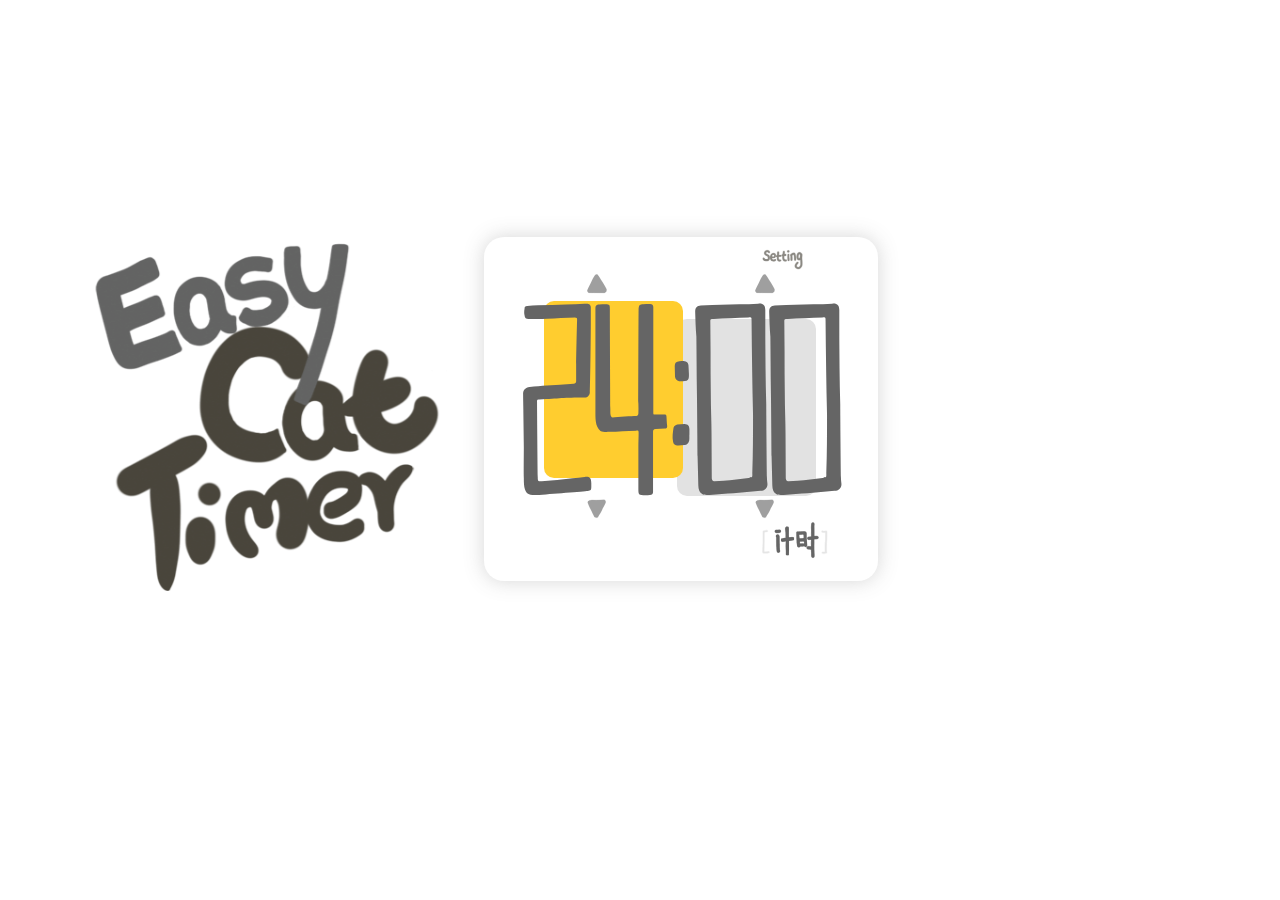
<file: index.html>
<!DOCTYPE html>
<html>
    <head>
        <meta charset="UTF-8">
        <meta name="viewport" content="width=device-width, user-scalable=no, initial-scale=1.0, maximum-scale=1.0, minimum-scale=1.0">
        <title>Easy Cat Timer</title>
        <link type="image/x-icon" href="[data-uri]" rel="icon">
        <link rel="stylesheet" href="./style.css">
    </head>
    <body>
        <div id="audios">
            <audio class="buttonDown" src="./asset/ButtonDown.wav" preload="auto"></audio>
            <audio class="buttonUp" src="./asset/ButtonUp.wav" preload="auto"></audio>
            <audio class="addOrLessNumber" src="./asset/AddOrLessNumber.wav" preload="auto"></audio>
            <audio class="catUp1" src="./asset/CatUp-01.wav" preload="auto"></audio>
            <audio class="catUp2" src="./asset/CatUp-02.wav" preload="auto"></audio>
            <audio class="catUp3" src="./asset/CatUp-03.wav" preload="auto"></audio>
            <audio class="catDown1" src="./asset/CatDown-01.wav" preload="auto"></audio>
            <audio class="catDown2" src="./asset/CatDown-02.wav" preload="auto"></audio>
            <audio class="catDown3" src="./asset/CatDown-03.wav" preload="auto"></audio>
            <audio class="complete" src="./asset/Complete.mp3" preload="auto"></audio>
        </div>
        <div id="background"></div>
        <main id="main">
            <div id="logo">
                <div class="image"></div>
            </div>
            <div id="timerApp">
                <div id="timingUi" class="ui">
                    <div class="background">
                        <div class="gray"></div>
                        <div class="yellow"></div>
                    </div>
                    <div>
                        <div class="clock">
                            <p class="colonText">:</p> 
                            <p class="minuteText">24</p>
                            <p class="secondsText">00</p>
                        </div>
                        <div>
                            <div class="minuteButtons">
                                <button class="numberButton"></button>
                                <button class="addButton"></button>
                                <button class="lessButton"></button>
                            </div>
                            <div class="secondsButtons">
                                <button class="numberButton"></button>
                                <button class="addButton"></button>
                                <button class="lessButton"></button>
                            </div>
                        </div>
                    </div>
                    <div>
                        <div class="start">
                            <button class="button"></button>
                            <div class="line"></div>
                        </div>
                    </div>
                    <div class="changeClockInput">
                        <button class="closeButton"></button>
                        <div class="minute">
                            <input class="input" type="text" maxlength="2" value="20"/>
                        </div>
                        <div class="seconds">
                            <input class="input" type="text" maxlength="2" value="00"/>
                        </div>
                    </div>
                </div>
                <div id="countdownUi" class="ui">
                    <div class="time">
                        <p class="timeText">00:00</p>
                    </div>
                    <div class="timeIsUp">
                        <div class="image"></div>
                    </div>
                    <div class="paused">
                        <div class="background"></div>
                        <div class="pausedImage"></div>
                        <p class="timeText">00:00</p>
                    </div>
                    <div class="blackCat">
                        <div class="cat">
                            <div class="body"></div>
                            <div class="mouth"></div>
                            <div class="close"></div>
                        </div>
                        <div class="rope">
                            <div class="line"></div>
                            <div class="text">
                                <div class="reset"></div>
                            </div>
                        </div>
                    </div>
                    <div class="yellowCat">
                        <div class="cat">
                            <div class="body"></div>
                            <div class="mouth"></div>
                            <div class="close"></div>
                            <div class="hand"></div>
                        </div>
                        <div class="rope">
                            <div class="line"></div>
                            <div class="text">
                                <div class="pause"></div>
                                <div class="resume"></div>
                            </div>
                        </div>
                    </div>
                </div>
                <div id="settingUi" class="ui">
                    <div>
                        <div class="leftBackground"></div>
                        <button class="closeButton"></button>
                        <div class="bubbleBox"></div>
                        <div class="roundedCorner"></div>
                        <div class="rightBackground"></div>
                    </div>
                    <div>
                        <div class="divideLine"></div>
                        <div class="logo"></div>
                        <div class="version"></div>
                        <a class="githubButton" href="https://github.com/xujiangjiang/Easy-Cat-Timer" target="_blank"></a>
                        <button class="staffButton"></button>
                    </div>
 
                    <div>
                        <div class="settingTitle"></div>
                        <div class="volume">
                            <div class="volumeSlider">
                                <div class="background"></div>
                                <div class="round"></div>
                            </div>
                            <div class="inputVolumeSlider">
                                <input class="input" type="range" value="100" min="0" max="100" step="10"/>
                            </div>
                            <div class="volumeNumber">
                                <div class="background"></div>
                                <p class="number">100</p>
                            </div>
                        </div>
                        <div class="language">
                            <button class="currentLanguage">
                                <div class="chinese"></div>
                                <div class="english"></div>
                            </button>
                            <div class="chooseLanguage">
                                <a class="chinese" href="../chinese/index.html" target="_blank"></a>
                                <a class="english" href="../english/index.html" target="_blank"></a>
                            </div>
                        </div>
                    </div>
                </div>
                <div id="titleBarUi" class="ui">
                    <button class="settingToggle"></button>
                    <button class="minimumButton" style="visibility: hidden;"></button>
                    <button class="closeButton" style="visibility: hidden;"></button>
                </div>
            </div>
        </main>
                <nav id="topMenu" style="visibility: hidden;">
            <div class="openButton">
                <div class="image"></div>
            </div>
            <div class="menu">
                <div class="buttons">
                    <a class="logo" href="./index.html" target="_blank">
                        <div class="image"></div>
                    </a>
                    <div class="version">
                        <div class="rect"></div>
                        <div class="corner"></div>
                        <div class="text">v1.0</div>
                    </div>
                    <a class="whatIsIt" href="./what-is-it/index.html" target="_blank">
                        <div class="text">这是什么?</div>
                        <div class="line"></div>
                    </a>
                    <div class="language">
                        <div class="text">语言</div>
                        <div class="line"></div>
                        <div class="choose">
                            <div class="box"></div>
                            <div class="corner"></div>
                            <a class="english" href="../english/index.html" target="_blank">English</a>
                            <a class="chinese" href="../chinese/index.html" target="_blank">简体中文</a>
                        </div>
                    </div>
                    <div class="null"></div>
                    <a class="download" href="./download/index.html" target="_blank">下载桌面版</a>
                    <div class="close">
                        <div class="image"></div>
                    </div>
                </div>
            </div>
        </nav>
    </body>
    <script src="./script.js"></script>
</html>
</file>
<file: style.css>
@font-face{
    font-family: "MaybeCuteFont";
    src: url([data-uri]);
}
*{
    font-family: Helvetica,Arial,Verdana,sans-serif;
}
body{
    margin: 0px;
    padding: 0px;
}
button{
    margin: 0px;
    padding: 0px;
    border: 0px;
    outline: none;
    background-color: transparent;
}
p{
    padding: 0px;
    margin: 0px;
}
input::selection, p::selection{
    background-color: rgba(169, 169, 169, 0.6);
}
div,button,a{
    backface-visibility:hidden;
    -webkit-backface-visibility:hidden;
    -moz-backface-visibility:hidden;
    -ms-backface-visibility:hidden;
    background-repeat: no-repeat;
    background-size: 100% 100%;
    -webkit-tap-highlight-color: transparent;
    -webkit-touch-callout:none;
}
a{
    text-decoration: none;
    display: block;
}
#background{
    width: 100%;
    height: 100%;
    position: absolute;
    background-color: white;
}
#main{
    width: 1100px;
    height: 435px;
    position: fixed;
    top: 44%;
    margin-top: -197px;
    left: 50%;
    margin-left: -550px;
    background-color: transparent;
    opacity: 1;  
    display: flex;
    flex-direction: row;
}
#logo{
    width: 352px;
    height: 348px;
    position: relative;
    top: 44px;
    left: 0px;
    margin-right: 37px;
    margin-left: 5px;
}
#logo *{
    position: absolute;
}
#logo .image{
    width: 352px;
    height: 348px;
    top: 0px;
    left: 0px;
    background-image: url([data-uri]);
}
#navigationBar{
    width: 200px;
    height: 435px;
    position: relative;
    top: 0px;
    left: 0px;
    margin-left: 47px;
}
#navigationBar *{
    position: absolute;
}
#navigationBar .whatIsIt{
    width: 160px;
    height: 67px;
    top: 192px;
    left: 15px;
    cursor: pointer;
}
#navigationBar .whatIsIt .bubble{
    width: 19px;
    height: 16px;
    top: 51px;
    left: 0px;
    background-image: url([data-uri]);
}
#navigationBar .whatIsIt .rect{
    width: 110px;
    height: 53px;
    top: 12px;
    left: 19px;
    background-image: url([data-uri]);
}
#navigationBar .whatIsIt .text{
    width: 141px;
    height: 64px;
    top: -1px;
    left: 16px;
    background-image: url([data-uri]);
}
#navigationBar .download{
    width: 182px;
    height: 50px;
    top: 266px;
    left: 0px;
    cursor: pointer;
}
#navigationBar .download .bubble{
    width: 24px;
    height: 16px;
    top: 25px;
    left: 12px;
    background-image: url([data-uri]);
}
#navigationBar .download .rect{
    width: 121px;
    height: 40px;
    top: 7px;
    left: 36px;
    background-image: url([data-uri]);
}
#navigationBar .download .text{
    width: 135px;
    height: 49px;
    top: 0px;
    left: 40px;
    background-image: url([data-uri]);
}
#navigationBar .other{
    width: 145px;
    height: 45px;
    top: 323px;
    left: 0px;
    cursor: pointer;
}
#navigationBar .other .bubble{
    width: 24px;
    height: 15px;
    top: 12px;
    left: 6px;
    background-image: url([data-uri]);
}
#navigationBar .other .rect{
    width: 109px;
    height: 45px;
    top: 0px;
    left: 32px;
    background-image: url([data-uri]);
}
#navigationBar .other .text{
    width: 82px;
    height: 43px;
    top: 1px;
    left: 40px;
    background-image: url([data-uri]);
}
#navigationBar .language{
    width: 100px;
    height: 90px;
    left: 60%;
    margin-left: -50px;
    top: 50px;
    visibility: visible;
    opacity: 1;
}
#navigationBar .language .box{
    width: 100px;
    height: 85px;
    border-radius: 7px;
    top: 5px;
    background-color: #ececec;
}
#navigationBar .language .corner{
    width: 0px;
    height: 0px;
    top: -11px;
    left: 40px;
    border: 10px solid;
    border-color: transparent transparent #ececec transparent;
    transform: scale(0.7,1);
}
#navigationBar .language .english{
    width: 80px;
    height: 24px;
    border-radius: 3px;
    left: 50%;
    margin-left: -42px;
    top: 15px;
    border-width: 2px;
    border-style: solid;
    border-color: transparent;
    text-align: center;
    white-space: nowrap;
    line-height: 24px;
    color: #4a463c;
    font-size: 14px;
    font-weight: bold;
    user-select: none;
}
#navigationBar .language .chinese{
    width: 80px;
    height: 24px;
    border-radius: 3px;
    left: 50%;
    margin-left: -42px;
    top: 47px;
    border-width: 2px;
    border-style: solid;
    border-color: #4a463c;
    text-align: center;
    white-space: nowrap;
    line-height: 24px;
    color: #4a463c;
    font-size: 14px;
    font-weight: bold;
    user-select: none;
}
#topMenu{
    width: 100%;
    height: 0px;
    position: absolute;
    top: 0px;
    right: 0px;
}
#topMenu *{
    position: absolute;
}
#topMenu .openButton{
    width: 36px;
    height: 32px;
    border-radius: 5px;
    top: 22px;
    right: 2%;
    background-color: transparent;
    cursor: pointer;
}
#topMenu .openButton .image{
    width: 20px;
    height: 17px;
    top: 50%;
    margin-top: -8px;
    left: 50%;
    margin-left: -10px;
    background-image: url([data-uri]);
    opacity: 0.65;
    pointer-events:none;
}
#topMenu .menu{
    width: 100%;
    height: 85px;
    top: -115px;
    left: 0px;
    background-color: white;
    box-shadow: 0px 0px 20px 0px rgba(91, 91, 91, 0.25) ;
}
#topMenu .menu .buttons{
    min-width: 200px;
    max-width: 1308px;
    height: 85px;
    margin: 0 auto;
    position: static;
    display:flex;
    flex-direction:row;
    flex-wrap: nowrap;
    justify-content: center;
}
#topMenu .menu .buttons .logo{
    width: 65px;
    height: 85px;
    flex-grow:0;
    flex-shrink: 0;
    position: relative;
    margin-left: 25px;
    cursor: pointer;
}
#topMenu .menu .buttons .logo .image{
    width: 65px;
    height: 65px;
    top: 10px;
    left: 1px;
    background-image: url([data-uri]);
}
#topMenu .menu .buttons .null{   
    position: relative;
    margin-right: auto;
}
#topMenu .menu .buttons .version{
    width: 100px;
    height: 85px;
    flex-grow:0;
    flex-shrink: 0;
    position: relative;
}
#topMenu .menu .buttons .version .rect{
    width: 45px;
    height: 22px;
    border-radius: 5px;
    left: 16px;
    top: 39px;
    background-color: #656565;
}
#topMenu .menu .buttons .version .corner{
    width: 0px;
    height: 0px;
    top: 44px;
    left: 2px;
    border: 8px solid;
    border-color: transparent #656565 transparent transparent;
    transform: scale(1,0.55);
}
#topMenu .menu .buttons .version .text{
    width: 45px;
    height: 22px;
    left: 16px;
    top: 39px;
    font-size: 14px;
    font-weight: bold;
    color: #ffcd2f;
    white-space: nowrap;
    line-height:22px;
    text-align: center;
    user-select: none;
}
#topMenu .menu .buttons .whatIsIt{
    height: 85px;
    flex-grow:0;
    flex-shrink: 0;
    padding: 0px 16px;
    display: inline-block;
    position: relative;
}
#topMenu .menu .buttons .whatIsIt .text{
    position: relative;
    white-space: nowrap;
    line-height:85px;
    font-size: 16px;
    font-weight: bold;
    color: #464644;
    user-select: none;
    cursor: pointer;
}
#topMenu .menu .buttons .whatIsIt .line{
    width: 100%;
    height: 4px;
    border-radius: 2px;
    position: relative;
    top: -30px;
    opacity: 0;
    background-color: gray;
    pointer-events:none;
}
#topMenu .menu .buttons .language{
    height: 85px;
    flex-grow:0;
    flex-shrink: 0;
    padding: 0px 16px;
    display: inline-block;
    position: relative;
}
#topMenu .menu .buttons .language .text{
    position: relative;
    white-space: nowrap;
    line-height:85px;
    font-size: 16px;
    font-weight: bold;
    color: #464644;
    user-select: none;
    cursor: pointer;
}
#topMenu .menu .buttons .language .line{
    width: 100%;
    height: 4px;
    border-radius: 2px;
    position: relative;
    top: -30px;
    opacity: 0;
    background-color: gray;
    pointer-events:none;
}
#topMenu .menu .buttons .download{
    width: 127px;
    height: 41px;
    border-radius: 10px;
    position: relative;
    flex-grow:0;
    flex-shrink: 0;
    margin-right: 19px;
    margin-top: 23px;
    background-color: #ffcd2f;
    cursor: pointer;
    text-align: center;
    white-space: nowrap;
    line-height: 41px;
    color: #4a463c;
    font-size: 15px;
    font-weight: bold;
    user-select: none;
}
#topMenu .menu .buttons .close{
    width: 28px;
    height: 28px;
    border-radius: 3px;
    background-color: white;
    flex-grow:0;
    flex-shrink: 0;
    margin-right: 23px;
    margin-top: 31px;
    position: relative;
    cursor: pointer;
}
#topMenu .menu .buttons .close .image{
    width: 20px;
    height: 19px;
    top: 4px;
    left: 4px;
    background-image: url([data-uri]);
}
#topMenu .menu .buttons .language .choose{
    width: 100px;
    height: 90px;
    left: 50%;
    margin-left: -50px;
    top: 65px;
    visibility: hidden;
    opacity: 0;
}
#topMenu .menu .buttons .language .choose .box{
    width: 100px;
    height: 85px;
    border-radius: 7px;
    top: 5px;
    background-color: #ececec;
}
#topMenu .menu .buttons .language .choose .corner{
    width: 0px;
    height: 0px;
    top: -11px;
    left: 40px;
    border: 10px solid;
    border-color: transparent transparent #ececec transparent;
    transform: scale(0.7,1);
}
#topMenu .menu .buttons .language .choose .english{
    width: 80px;
    height: 24px;
    border-radius: 3px;
    left: 50%;
    margin-left: -42px;
    top: 15px;
    border-width: 2px;
    border-style: solid;
    border-color: transparent;
    text-align: center;
    white-space: nowrap;
    line-height: 24px;
    color: #4a463c;
    font-size: 14px;
    font-weight: bold;
    user-select: none;
}
#topMenu .menu .buttons .language .choose .chinese{
    width: 80px;
    height: 24px;
    border-radius: 3px;
    left: 50%;
    margin-left: -42px;
    top: 47px;
    border-width: 2px;
    border-style: solid;
    border-color: #4a463c;
    text-align: center;
    white-space: nowrap;
    line-height: 24px;
    color: #4a463c;
    font-size: 14px;
    font-weight: bold;
    user-select: none;
}
#navigationBar .whatIsIt .rect{
    transition: transform 0.1s,filter 0.1s;
    transform: scale(1) translate(0px,0px);
    filter: none;
}
#navigationBar .whatIsIt:hover .rect{
    transform: scale(1) translate(0px,5px);
    filter: brightness(80%);
}
#navigationBar .whatIsIt:active .rect{
    transform: scale(0.75) translate(0px,10px);
}
#navigationBar .whatIsIt .text{
    transition: transform 0.1s;
    transform: translate(0px,0px);
}
#navigationBar .whatIsIt:hover .text{
    transform: translate(0px,-5px);
}
#navigationBar .download .rect{
    transition: transform 0.1s,filter 0.1s;
    transform: scale(1) translate(0px,0px);
    filter: none;
}
#navigationBar .download:hover .rect{
    transform: scale(1) translate(0px,6px);
    filter: brightness(80%);
}
#navigationBar .download:active .rect{
    transform: scale(0.75) translate(0px,6px);
}
#navigationBar .download .text{
    transition: transform 0.1s;
    transform: translate(0px,0px);
}
#navigationBar .download:hover .text{
    transform: translate(0px,-6px);
}
#navigationBar .other .rect{
    transition: transform 0.1s,filter 0.1s;
    transform: translate(0px,0px);
    filter: none;
}
#navigationBar .other:hover .rect{
    transform: translate(0px,6px);
    filter: brightness(80%);
}
#navigationBar .other:active .rect{
    transform: translate(0px,6px);
}
#navigationBar .other .text{
    transition: transform 0.1s;
    transform: translate(0px,0px);
}
#navigationBar .other:hover .text{
    transform: translate(0px,-6px);
}
#navigationBar .other .language{
    transition: opacity 0.2s;
    opacity: 0;
    visibility: hidden;
}
#navigationBar .other:hover .language{
    opacity: 1;
    visibility: visible;
}
#navigationBar .other .language .english{
    transition: transform 0.1s, border-color 0.1s;
    transform: scale(1,1);
    border-color: transparent;
}
#navigationBar .other .language .english:hover{
    border-color: #4a463c;
}
#navigationBar .other .language .english:active{
    transform: scale(0.85,0.75);
}
#navigationBar .other .language .chinese{
    transition: transform 0.1s, border-color 0.1s;
    transform: scale(1,1);
    border-color: transparent;
}
#navigationBar .other .language .chinese:hover{
    border-color: #4a463c;
}
#navigationBar .other .language .chinese:active{
    transform: scale(0.85,0.75);
}
#topMenu .menu{
    transition: top 0.2s;
    top: -115px;
}
#topMenu .openButton{
    transition: background-color 0.1s, transform 0.1s;
    background-color: transparent;
    transform: scale(1);
}
#topMenu .openButton:hover{
    background-color: rgb(240, 240, 240);
}
#topMenu .openButton:active{
    transform: scale(0.75);
}
#topMenu .openButton .image{
    opacity: 0.64;
}
#topMenu .openButton:hover .image{
    opacity: 1;
}
#topMenu .menu .buttons .logo{
    transition: transform 0.1s;
    transform: scale(1);
}
#topMenu .menu .buttons .logo:active{
    transform: scale(0.85);
}
#topMenu .menu .buttons .whatIsIt{
    transition: transform 0.1s;
    transform: scale(1);
}
#topMenu .menu .buttons .whatIsIt:active{
    transform: scale(0.75);
}
#topMenu .menu .buttons .whatIsIt .line{
    transition: opacity 0.1s, transform 0.1s;
    transform: scale(0.55,1);
    opacity: 0;
}
#topMenu .menu .buttons .whatIsIt:hover .line{
    transform: scale(1,1);
    opacity: 0.5;
}
#topMenu .menu .buttons .language .line{
    transition: opacity 0.1s, transform 0.1s;
    transform: scale(0.55,1);
    opacity: 0;
}
#topMenu .menu .buttons .language:hover .line{
    transform: scale(1,1);
    opacity: 0.5;
}
#topMenu .menu .buttons .download{
    transition: transform 0.1s;
    transform: scale(1,1);
}
#topMenu .menu .buttons .download:active{
    transform: scale(0.9,0.8);
}
#topMenu .menu .buttons .close{
    transition: transform 0.1s, background-color 0.1s;
    transform: scale(1);
    background-color: white;
}
#topMenu .menu .buttons .close:hover{
    background-color: #e6e6e6;
}
#topMenu .menu .buttons .close:active{
    transform: scale(0.75);
}
#topMenu .menu .buttons .language .choose{
    transition: opacity 0.2s;
    opacity: 0;
    visibility: hidden;
}
#topMenu .menu .buttons .language:hover .choose{
    opacity: 1;
    visibility: visible;
}
#topMenu .menu .buttons .language .choose .english{
    transition: transform 0.1s, border-color 0.1s;
    transform: scale(1,1);
    border-color: transparent;
}
#topMenu .menu .buttons .language .choose .english:hover{
    border-color: #4a463c;
}
#topMenu .menu .buttons .language .choose .english:active{
    transform: scale(0.85,0.75);
}
#topMenu .menu .buttons .language .choose .chinese{
    transition: transform 0.1s, border-color 0.1s;
    transform: scale(1,1);
    border-color: transparent;
}
#topMenu .menu .buttons .language .choose .chinese:hover{
    border-color: #4a463c;
}
#topMenu .menu .buttons .language .choose .chinese:active{
    transform: scale(0.85,0.75);
}
#timerApp{
    width: 394px;
    height: 344px;
    border-radius: 20px;
    position: relative;
    left: 0px;
    top: 38px;
    box-shadow: 0px 0px 20px 0px rgba(91, 91, 91, 0.25) ;
    background-color: transparent;
    opacity: 1;
    overflow: hidden;
    flex-grow: 0;
    flex-shrink: 0;
}
#timerApp .ui{
    width: 394px;
    height: 344px;
    border-radius: 20px;
    position: absolute;
    left: 0px;
    top: 0px;
}
#timerApp *{
    position: absolute;
}
#timerApp #titleBarUi{
    width: 0px;
    height: 34px;
    border-radius: 0px;
    position: absolute;
    left: 270px;
    top: 0px;
}
#titleBarUi .settingToggle{
    width: 52px;
    height: 24px;
    border-radius: 5px;
    top: 9px;
    left: 2px;
    background-image: url([data-uri]);
    background-color: transparent;
    background-position: center bottom;
    background-size: 41px 21px;
    cursor: pointer;
}
#titleBarUi .minimumButton{
    width: 24px;
    height: 24px;
    border-radius: 5px;
    top: 8px;
    left: 56px;
    background-image: url([data-uri]);
    background-color: transparent;
    background-position: center center;
    background-size: 17px 6px;
    cursor: not-allowed;
}
#titleBarUi .closeButton{
    width: 24px;
    height: 24px;
    border-radius: 5px;
    top: 8px;
    left: 82px;
    background-image: url([data-uri]);
    background-color: transparent;
    background-position: center center;
    background-size: 16px 18px;
    cursor: pointer;
}
#countdownUi{
    display: none;
    overflow: hidden;
}
#countdownUi .time .timeText{
    width: 394px;
    height: 270px;
    left: 0px;
    top: 10px;
    font-family: "MaybeCuteFont";
    font-size: 270px;
    text-align: center;
    color: #656565;
    user-select: none;
}
#countdownUi .timeIsUp{
    width: 394px;
    height: 344px;
    background-color: white;
    opacity: 0;
}
#countdownUi .timeIsUp .image{
    width: 369px;
    height: 107px;
    left: 12px;
    top: 109px;
    background-image: url([data-uri]);
}
#countdownUi .paused{
    visibility: hidden;
}
#countdownUi .paused .pausedImage{
    width: 311px;
    height: 101px;
    left: 39px;
    top: 37px;
    background-image: url([data-uri]);
}
#countdownUi .paused .timeText{
    width: 394px;
    height: 270px;
    left: 97px;
    top: 141px;
    font-family: "MaybeCuteFont";
    font-size: 82px;
    text-align: center;
    color: #656565;
    user-select: none;
}
#countdownUi .paused .background{
    width: 394px;
    height: 344px;
    left: 0px;
    top: 0px;
    background-color: #898989;
}
#countdownUi .blackCat .cat{
    width: 233px;
    height: 215px;
    top: 250px;
    left: 182px;
}
#countdownUi .blackCat .cat .body{
    width: 233px;
    height: 215px;
    top: 0px;
    left: 0px;
    background-image: url([data-uri]);
}
#countdownUi .blackCat .cat .mouth{
    width: 96px;
    height: 81px;
    top: 82px;
    left: 68px;
    background-image: url([data-uri]);
}
#countdownUi .blackCat .cat .close{
    width: 96px;
    height: 81px;
    top: 82px;
    left: 68px;
    background-image: url([data-uri]);
    z-index: 1;
    opacity: 0;
    pointer-events:none;
}
#countdownUi .blackCat .rope{
    width: 72px;
    height: 326px;
    top: -341px;
    left: 267px;
    pointer-events:none;
}
#countdownUi .blackCat .rope .line{
    width: 8px;
    height: 257px;
    top: 21px;
    left: 30px;
    background-image: url([data-uri]);
}
#countdownUi .blackCat .rope .text{
    width: 71px;
    height: 55px;
    top: 271px;
    left: 0px;
}
#countdownUi .blackCat .rope .text .reset{
    width: 71px;
    height: 55px;
    top: 0px;
    left: 0px;
    background-image: url([data-uri]);
}
#countdownUi .yellowCat .cat{
    width: 256px;
    height: 224px;
    top: 126px;
    left: -35px;
}
#countdownUi .yellowCat .cat .body{
    width: 256px;
    height: 224px;
    top: 0px;
    left: 0px;
    background-image: url([data-uri]);
}
#countdownUi .yellowCat .cat .mouth{
    width: 111px;
    height: 99px;
    top: 93px;
    left: 83px;
    background-image: url([data-uri]);
}
#countdownUi .yellowCat .cat .close{
    width: 111px;
    height: 99px;
    top: 93px;
    left: 83px;
    background-image: url([data-uri]);
    z-index: 1;
    opacity: 0;
    pointer-events:none;
}
#countdownUi .yellowCat .cat .hand{
    width: 158px;
    height: 44px;
    top: 130px;
    left: 63px;
    background-image: url([data-uri]);
    z-index: 2;
    pointer-events:none;
}
#countdownUi .yellowCat .rope{
    width: 72px;
    height: 326px;
    top: -369px;
    left: 70px;
    pointer-events:none;
}
#countdownUi .yellowCat .rope .line{
    width: 15px;
    height: 278px;
    top: 19px;
    left: 35px;
    background-image: url([data-uri]);
}
#countdownUi .yellowCat .rope .text{
    width: 68px;
    height: 48px;
    top: 277px;
    left: 0px;
}
#countdownUi .yellowCat .rope .text .pause{
    width: 68px;
    height: 48px;
    top: 0px;
    left: 0px;
    background-image: url([data-uri]);
}
#countdownUi .yellowCat .rope .text .resume{
    width: 68px;
    height: 48px;
    top: 0px;
    left: 2px;
    background-image: url([data-uri]);
    opacity: 0;
}
#timingUi{
     display: block;
}
#timingUi .background .gray{
    width: 139px;
    height: 177px;
    border-radius: 10px;
    left: 193px;
    top: 82px;
    background-color: #e2e2e2;
}
#timingUi .background .yellow{
    width: 139px;
    height: 177px;
    border-radius: 10px;
    left: 60px;
    top: 64px;
    background-color: #ffcd2f;
}
#timingUi .clock *{
    height: 240px;
    font-family: "MaybeCuteFont";
    font-size: 240px;
    text-align: center;
    color: #656565;
    user-select: none;
}
#timingUi .clock .minuteText{
    width: 170px;
    left: 25px;
    top: 42px;
}
#timingUi .clock .secondsText{
    width: 170px;
    left: 199px;
    top: 42px;
}
#timingUi .clock .colonText{
    width: 30px;
    left: 182px;
    top: 40px;
}
#timingUi .addButton{
    width: 20px;
    height: 20px;
    padding: 12px;
    top: 35px;
    left: 101px;
    background-image: url([data-uri]);
    background-size: 20px 20px;
    background-position: center center;
    cursor: pointer;
}
#timingUi .lessButton{
    width: 20px;
    height: 20px;
    padding: 12px;
    top: 260px;
    left: 101px;
    background-image: url([data-uri]);
    background-size: 20px 20px;
    background-position: center center;
    cursor: pointer;
}
#timingUi .numberButton{
    width: 146px;
    height: 174px;
    border-radius: 20px;
    left: 40px;
    top: 75px;
}
#timingUi .minuteButtons{
    left: 0px;
}
#timingUi .secondsButtons{
    left: 168px;
}
#timingUi .changeClockInput .minute{
    width: 152px;
    height: 201px;
    border-radius: 10px;
    left: 32px;
    top: 59px;
    background-color: #ffcd2f;
    box-shadow: 0px 0px 10px 0px rgba(91, 91, 91, 0.25) ;
    visibility: hidden;
}
#timingUi .changeClockInput .minute .input{
    width: 152px;
    height: 240px;
    left: 0px;
    top: 0px;
    background-color: transparent;
    outline: none;
    border-width: 0px;
    font-family: "MaybeCuteFont";
    font-size: 195px;
    text-align: center;
    color: #656565;
    clip:rect(0px,152px,190px,0px);
    -webkit-user-select: text;
}
#timingUi .changeClockInput .seconds{
    width: 152px;
    height: 201px;
    border-radius: 10px;
    left: 206px;
    top: 59px;
    background-color: #e2e2e2;
    box-shadow: 0px 0px 10px 0px rgba(91, 91, 91, 0.25) ;
    visibility: hidden;
}
#timingUi .changeClockInput .seconds .input{
    width: 152px;
    height: 240px;
    left: 0px;
    top: 0px;
    background-color: transparent;
    outline: none;
    border-width: 0px;
    font-family: "MaybeCuteFont";
    font-size: 195px;
    text-align: center;
    color: #656565;
    clip:rect(0px,152px,190px,0px);
    -webkit-user-select: text;
}
#timingUi .changeClockInput .closeButton{
    width: 394px;
    height: 344px;
    visibility: hidden;
}
#timingUi .start{
    width: 85px;
    height: 39px;
    top: 284px;
    left: 260px;
}
#timingUi .start .button{
    width: 85px;
    height: 39px;
    top: 0px;
    left: 0px;
    background-image: url([data-uri]);
    cursor: pointer;
}
#timingUi .start .line{
    width: 85px;
    height: 39px;
    top: 0px;
    left: 0px;
    background-image: url([data-uri]);
    opacity: 0;
    pointer-events:none;
}
#settingUi{
    display: none;    
}
#settingUi .leftBackground{
    width: 220px;
    height: 276px;
    top: 1px;
    left: 12px;
    background-image: url([data-uri]);
}
#settingUi .rightBackground{
    width: 220px;
    height: 276px;
    top: 43px;
    left: 154px;
    background-image: url([data-uri]);
    pointer-events:none;
}
#settingUi .bubbleBox{
    width: 228px;
    height: 286px;
    border-radius: 12px;
    left: 150px;
    top: 37px;
    background-color: white;
    box-shadow: 0px 0px 20px 0px rgba(122, 122, 122, 0.2) ;
}
#settingUi .roundedCorner{
    width: 16px;
    height: 11px;
    left: 291px;
    top: 30px;
    z-index: 1;
    background-image: url([data-uri]);
    pointer-events:none;
}
#settingUi .closeButton{
    width: 394px;
    height: 344px;
    background-color: transparent;
}
#settingUi .divideLine{
    width: 193px;
    height: 72px;
    left: 170px;
    top: 92px;
    background-image: url([data-uri]);
}
#settingUi .logo{
    width: 115px;
    height: 114px;
    left: 163px;
    top: 54px;
    background-image: url([data-uri]);
}
#settingUi .version{
    width: 46px;
    height: 18px;
    left: 282px;
    top: 79px;
    background-image: url([data-uri]);
}
#settingUi .githubButton{
    width: 43px;
    height: 43px;
    top: 108px;
    left: 276px;
    background-image: url([data-uri]);
    cursor: pointer;
}
#settingUi .staffButton{
    width: 42px;
    height: 43px;
    top: 108px;
    left: 322px;
    background-image: url([data-uri]);
    cursor: pointer;
}
#settingUi .staffPanel{
    width: 168px;
    height: 234px;
    top: 6px;
    left: 391px;
    background-image: url([data-uri]);
    pointer-events:none;
}
#settingUi .settingTitle{
    width: 76px;
    height: 64px;
    top: 212px;
    left: 162px;
    background-image: url([data-uri]);
}
#settingUi .volumeSlider{
    width: 114px;
    height: 26px;
    top: 214px;
    left: 238px;
}
#settingUi .volumeSlider .background{
    width: 95px;
    height: 5px;
    top: 10px;
    left: 9px;
    border-radius: 5px;
    background-color: #c2c2c2;
}
#settingUi .volumeSlider .round{
    width: 14px;
    height: 14px;
    top: 5px;
    left: 94px;
    background-color: #767676;
    border-radius: 50%;
}
#settingUi .inputVolumeSlider{
    width: 114px;
    height: 26px;
    top: 214px;
    left: 238px;
    display: none;
}
#settingUi .inputVolumeSlider .input{
    width: 100px;
    height: 5px;
    margin-top: 10px;
    margin-left: 9px;
    background-color: #c2c2c2;
    border-radius: 3px;
    -webkit-appearance: none;
    outline: none;
}
#settingUi .inputVolumeSlider .input::-webkit-slider-thumb{
    width: 14px;
    height: 14px;
    margin-top: -1px;
    background-color: #767676;
    border-radius: 50%;
    -webkit-appearance: none;
    cursor: default;
}
#settingUi .volumeNumber{
    width: 50px;
    height: 27px;
    top: 213px;
    left: 358px;
    opacity: 0;
    pointer-events:none;
}
#settingUi .volumeNumber .background{
    width: 50px;
    height: 27px;
    top: 0px;
    left: 0px;
    border-radius: 5px;
    background-color: #696969;
    box-shadow: 0px 0px 5px 0px rgba(91, 91, 91, 0.25) ;
}
#settingUi .volumeNumber .number{
    width: 50px;
    height: 27px;
    top: 2px;
    left: 0px;
    font-family: "MaybeCuteFont";
    font-size: 21px;
    text-align: center;
    color: #ffd700;
    user-select: none;
}
#settingUi .language .currentLanguage{
    width: 80px;
    height: 28px;
    top: 249px;
    left: 256px;
    border-radius: 5px;
    background-color: transparent;
    cursor: pointer;
}
#settingUi .language .currentLanguage .chinese{
    width: 71px;
    height: 24px;
    top: 2px;
    left: 4px;
    background-image: url([data-uri]);
}
#settingUi .language .currentLanguage .english{
    width: 71px;
    height: 24px;
    top: 2px;
    left: 4px;
    background-image: url([data-uri]);
    opacity: 0;
}
#settingUi .language .chooseLanguage{
    width: 105px;
    height: 74px;
    top: 172px;
    left: 243px;
    border-radius: 10px;
    background-color: #ffca00;
    box-shadow: 0px 0px 15px 0px rgba(122, 122, 122, 0.15) ;
    visibility: hidden;
}
#settingUi .language .chooseLanguage .chinese{
    width: 71px;
    height: 24px;
    top: 7px;
    left: 17px;
    background-image: url([data-uri]);
    cursor: pointer;
}
#settingUi .language .chooseLanguage .english{
    width: 71px;
    height: 24px;
    top: 39px;
    left: 17px;
    background-image: url([data-uri]);
    cursor: pointer;
}
#titleBarUi .minimumButton{
    transition: transform 0.1s, background-color 0.1s;
    background-color: transparent;
}
#titleBarUi .minimumButton:hover{
    background-color: #e3e3e3;
}
#titleBarUi .closeButton{
    transition: transform 0.1s, background-color 0.1s;
    background-color: transparent;
    transform: scale(1);
}
#titleBarUi .closeButton:hover{
    background-color: #e3e3e3;
}
#titleBarUi .closeButton:active{
    transform: scale(0.75);
}
#titleBarUi .settingToggle{
    transition: transform 0.1s, background-color 0.1s;
    transform: scale(1);
}
#titleBarUi .settingToggle:active{
    transform: scale(0.85, 0.75);
}
#countdownUi .blackCat .cat{
    transition: top 0.25s cubic-bezier(0.895, 0.03, 0.685, 0.22);
    top: 250px;
}
#countdownUi .blackCat .cat:hover{
    transition: top 0.25s cubic-bezier(0.165, 0.84, 0.44, 1);
    top: 134px;
}
#countdownUi .blackCat .cat .mouth{
    transition: visibility 0.25s step-end, transform 0.15s;
    visibility: hidden;
    transform: scale(1);
}
#countdownUi .blackCat .cat:hover .mouth{
    transition: visibility 0s;
    visibility: visible;
}
#countdownUi .blackCat .cat .close{
    transition: transform 0.2s;
    transform-origin: center bottom;
    transform: scale(1, 0.8);
    opacity: 0;
}
@keyframes blackCatRopeSwingAnimation{
    0%{
        transform: translateX(-8px);
    }
    100%{
        transform: translateX(5px);
    }
}
#countdownUi .blackCat .rope{
    transition: top 0.35s cubic-bezier(0.165, 0.84, 0.44, 1);
}
#countdownUi .yellowCat .cat{
    transition: top 0.25s cubic-bezier(0.895, 0.03, 0.685, 0.22);
    top: 246px;
}
#countdownUi .yellowCat .cat:hover{
    transition: top 0.25s cubic-bezier(0.165, 0.84, 0.44, 1);
    top: 126px;
}
#countdownUi .yellowCat .cat .mouth{
    transition: visibility 0.25s step-end, transform 0.15s;
    visibility: hidden;
    transform: scale(1);
}
#countdownUi .yellowCat .cat:hover .mouth{
    transition: visibility 0s;
    visibility: visible;
}
#countdownUi .yellowCat .cat .close{
    transition: transform 0.2s;
    transform-origin: center bottom;
    transform: scale(0.8);
    opacity: 0;
}
@keyframes yellowCatRopeSwingAnimation{
    0%{
        transform: translateX(-8px);
    }
    100%{
        transform: translateX(4px);
    }
}
#countdownUi .yellowCat .rope{
    transition: top 0.35s cubic-bezier(0.165, 0.84, 0.44, 1);
}
#timingUi .minuteButtons .addButton{
    transition: transform 0.1s;
    transform: scale(1);
}
#timingUi .minuteButtons .addButton:active{
    transform: scale(0.75);
}
#timingUi .minuteButtons .lessButton{
    transition: transform 0.1s;
    transform: scale(1);
}
#timingUi .minuteButtons .lessButton:active{
    transform: scale(0.75);
}
#timingUi .secondsButtons .addButton{
    transition: transform 0.1s;
    transform: scale(1);
}
#timingUi .secondsButtons .addButton:active{
    transform: scale(0.75);
}
#timingUi .secondsButtons .lessButton{
    transition: transform 0.1s;
    transform: scale(1);
}
#timingUi .secondsButtons .lessButton:active{
    transform: scale(0.75);
}
#timingUi .start{
    transition: transform 0.1s;
    transform: scale(1);
}
#timingUi .start:active{
    transform: scale(0.75);
}
#timingUi .start .line{
    transition: opacity 0.1s;
    opacity: 0;
}
#timingUi .start:hover .line{
    opacity: 1;
}
#settingUi .language .currentLanguage{
    transition: transform 0.1s, background-color 0.1s;
    transform: scale(1);
}
#settingUi .language .currentLanguage:active{
    transform: scale(0.85, 0.75);
}
#settingUi .language .chooseLanguage .chinese{
    transition: transform 0.1s;
    transform: scale(1);
}
#settingUi .language .chooseLanguage .chinese:active{
    transform: scale(0.75);
}
#settingUi .language .chooseLanguage .english{
    transition: transform 0.1s;
    transform: scale(1);
}
#settingUi .language .chooseLanguage .english:active{
    transform: scale(0.75);
}
#settingUi .githubButton{
    transition: transform 0.1s;
    transform: scale(1);
}
#settingUi .githubButton:active{
    transform: scale(0.75);
}
#settingUi .staffButton{
    transition: transform 0.1s;
    transform: scale(1);
}
#settingUi .staffButton:active{
    transform: scale(0.75);
}
#settingUi .staffPanel{
    transition: opacity 0.35s;
    opacity: 0;
}
#settingUi .volumeSlider .round{
    transition: background-color 0.1s;
    background-color: #767676;
}
#settingUi .volumeSlider .round:active{
    background-color: #49463d;
}
#settingUi .volumeNumber{
    transition: opacity 0.35s;
    opacity: 0;
}
@media screen and (max-width:1060px){
    #topMenu .menu{
        top: 0px;
    }
    #main{
        width: 100%;
        left: 0px;
        margin-left: 0px;
        justify-content:center;
    }
    #logo{
        display: none;
    }
    #navigationBar{
        display: none;
    }
}
@media screen and (max-width:632px){
    #topMenu .menu .buttons .download{
        width: 0px;
        visibility: hidden;
    }
    #topMenu .menu .buttons .close{
        margin-right: 28px;
    }
}
@media screen and (max-width:500px){
    #topMenu .menu .buttons .logo{
        width: 0px;
        visibility: hidden;
    }
    #topMenu .menu .buttons .version{
        width: 0px;
        visibility: hidden;
    }
    #topMenu .menu .buttons .logo {
        margin-left: 15px;
    }
}
@media screen and (max-width:450px){
    #main #timerApp{
        transform: scale(0.9);
    }
}
@media screen and (max-width:400px){
    #main #timerApp{
        transform: scale(0.8);
    }
}
@media screen and (max-width:375px){
    #main #timerApp{
        transform: scale(0.75);
    }
}
@media screen and (max-width:320px){
    #main #timerApp{
        transform: scale(0.7);
    }
}
</file>
